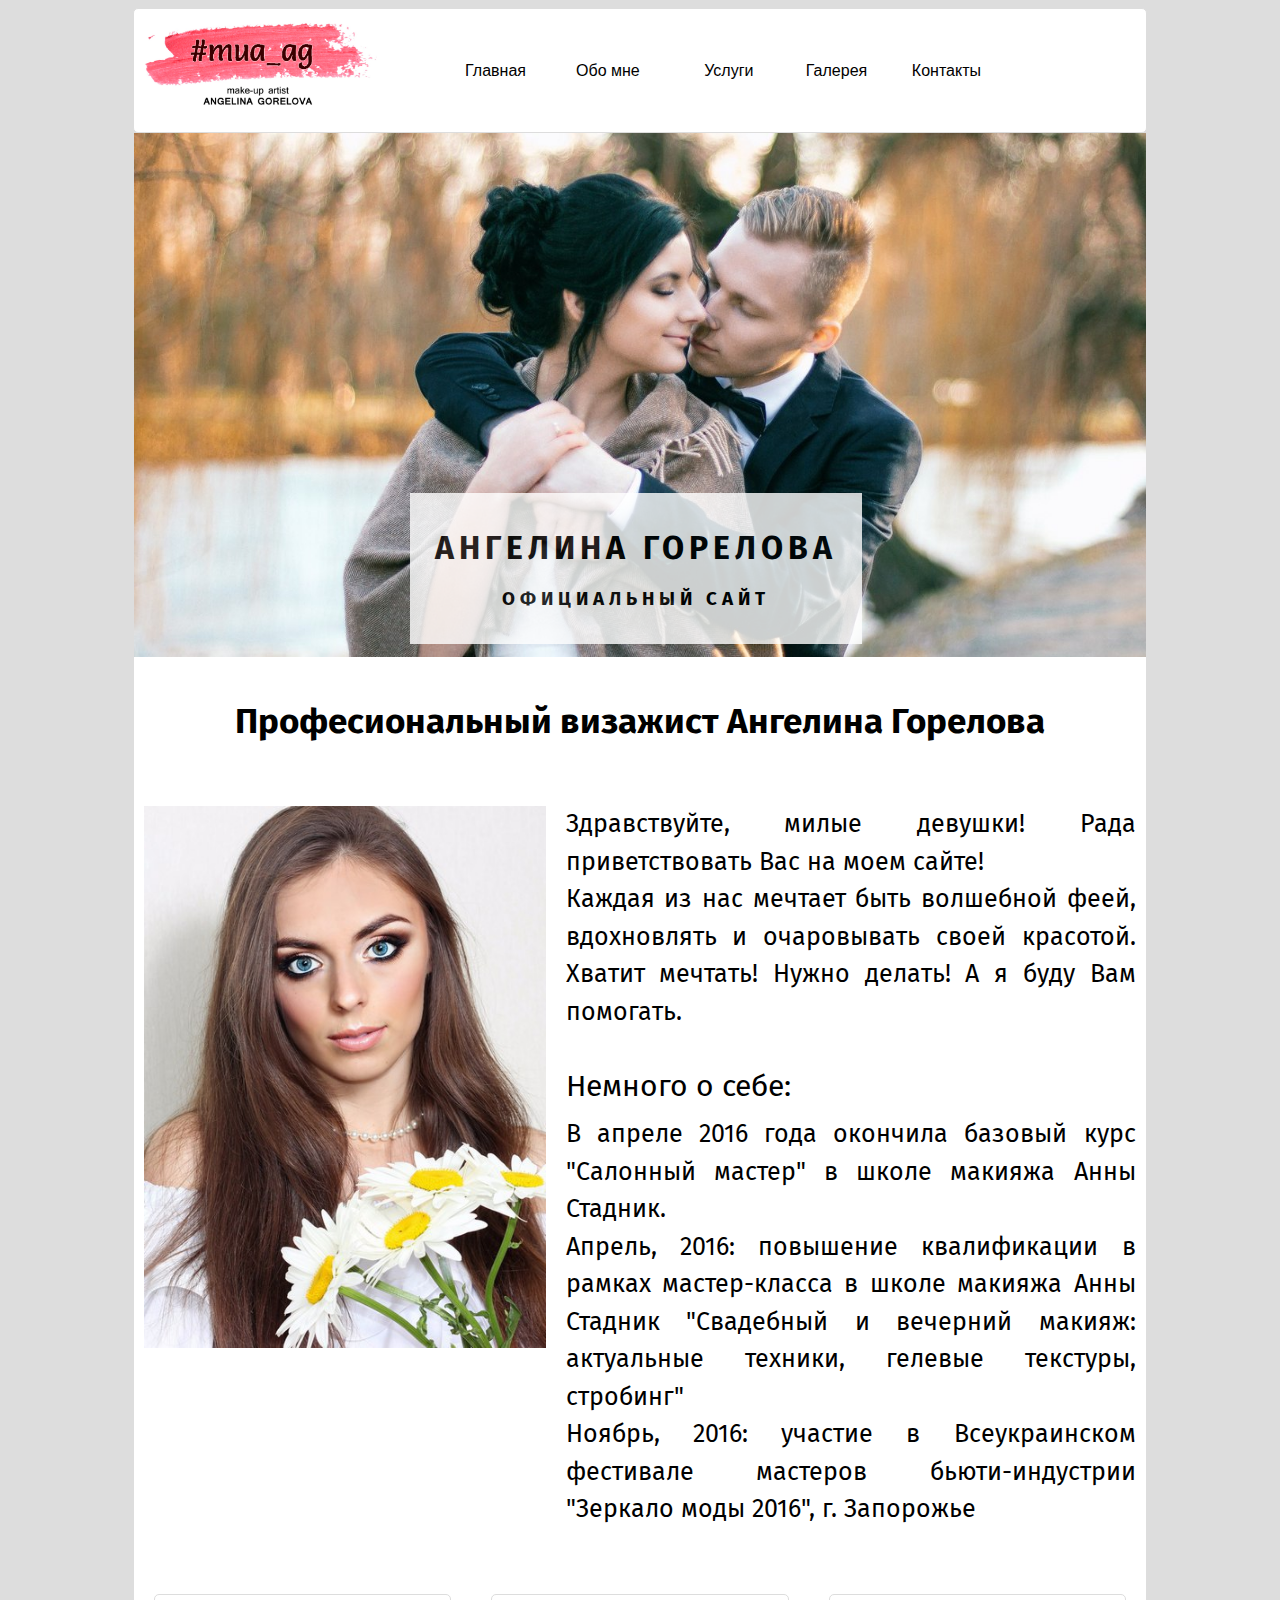
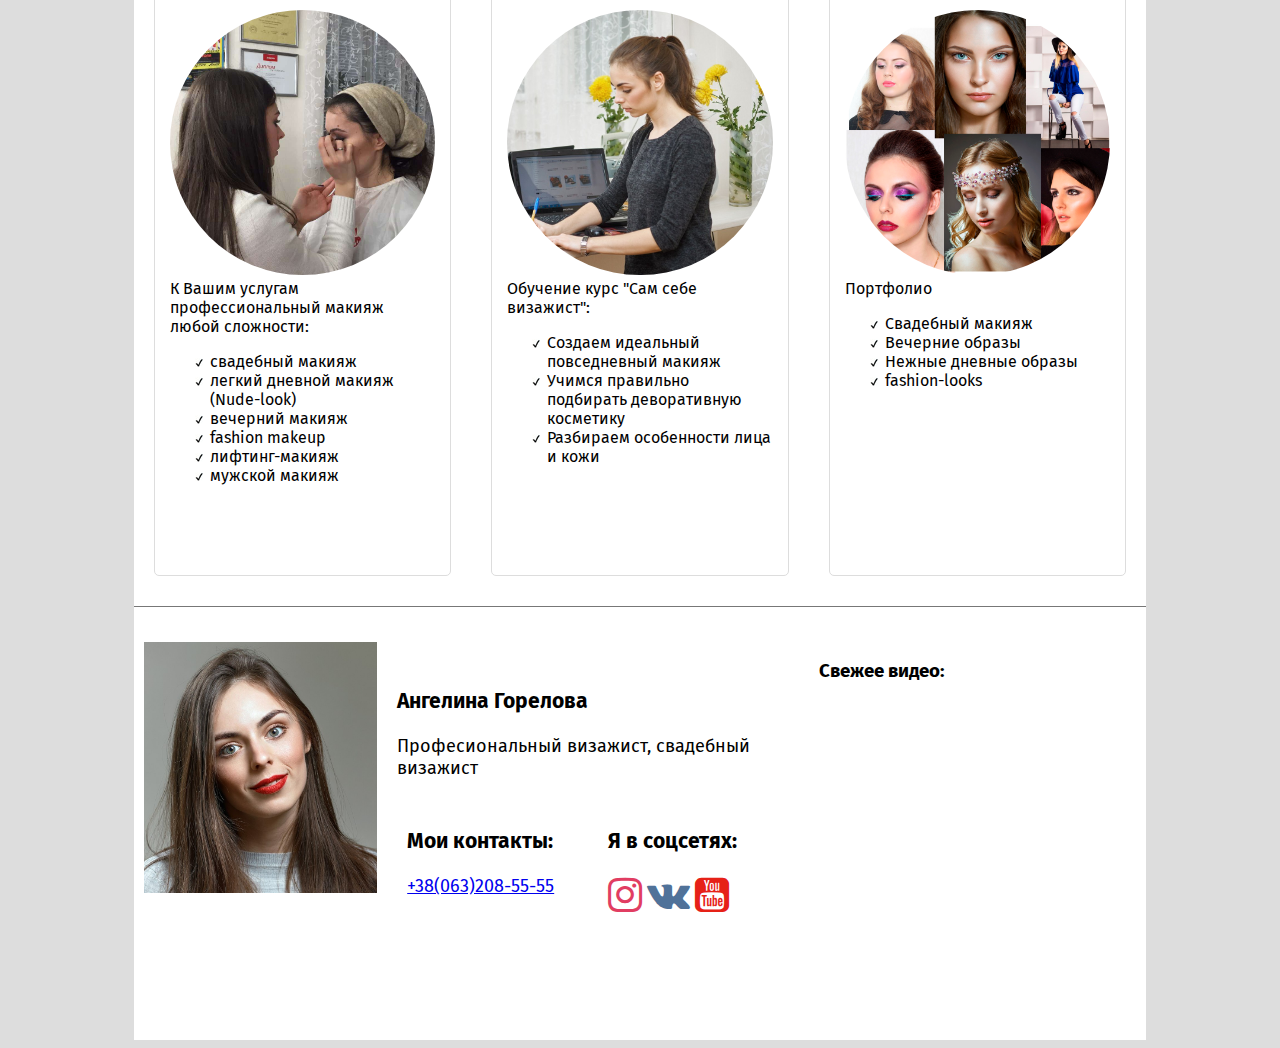
<file: index.html>
<!DOCTYPE html>
<html lang="en">
<head>
	<meta charset="UTF-8">
	<title>Mua_AG</title>
	<meta name="viewport" content="width=device-width, initial-scale=1">
	<link href="https://fonts.googleapis.com/css?family=Fira+Sans:300" rel="stylesheet">
	<link rel="stylesheet" href="css/font-awesome.min.css">
	
	<link rel="stylesheet" href="style.css">
	<link rel="stylesheet" href="column.css">

</head>
<body>
	<header class="container clearfix">
		<div class="col-3">
			<a href="index.html"><img src="images/logo.jpg" alt=""></a>
		</div>
		<nav class="col-9">
			<ul>
				<li><a href="index.html">Главная</a></li>
				<li><a href="about_me.html">Обо мне</a></li>
				<li><a href="uslugi.html">Услуги</a></li>
				<li><a href="gallery.html">Галерея</a></li>
				<li><a href="kontakts.html">Контакты</a></li>
			</ul>
		</nav>
	</header>
	<div class="container wedd">
		<img src="images/wedding.jpg" alt="">
		<div class="center">
			<h1>Ангелина Горелова</h1>
			<h3>Официальный сайт</h3>
		</div>
	</div>
	<div class="container clearfix self">
		<h2>Професиональный визажист Ангелина Горелова</h2>
		<div class="col-5">
			<img src="images/avatar.jpg" alt="">
		</div>
		<div class="col-7">
			<p>Здравствуйте, милые девушки! Рада приветствовать Вас на моем сайте!<br>
			Каждая из нас мечтает быть волшебной феей, вдохновлять и очаровывать своей красотой. Хватит мечтать! Нужно делать! А я буду Вам помогать.</p>
			<p><span>Немного о себе:</span><br>
			В апреле 2016 года окончила базовый курс "Салонный мастер" в школе макияжа Анны Стадник.<br>
			Апрель, 2016: повышение квалификации в рамках мастер-класса в школе макияжа Анны Стадник "Свадебный и вечерний макияж:
			актуальные техники, гелевые текстуры, стробинг"<br>
			Ноябрь, 2016: участие в Всеукраинском фестивале мастеров бьюти-индустрии "Зеркало моды 2016", г. Запорожье</p>
		</div>
	</div>
	<div class="container clearfix kol">
		<div class="col-4">
			<div class="bord">
				<a href="uslugi.html"><img src="images/work.jpg" alt=""></a>
				К Вашим услугам профессиональный макияж любой сложности:
				<ul>
					<li>свадебный макияж</li>
					<li>легкий дневной макияж (Nude-look)</li>
					<li>вечерний макияж</li>
					<li>fashion makeup</li>
					<li>лифтинг-макияж</li>
					<li>мужской макияж</li>
				</ul>
			</div>	
		</div>
		<div class="col-4">
			<div class="bord">
				<a href="uslugi.html"><img src="images/samsebe.jpg" alt=""></a>
				Обучение курс "Сам себе визажист":
				<ul>
					<li>Создаем идеальный повседневный макияж</li>
					<li>Учимся правильно подбирать деворативную косметику</li>
					<li>Разбираем особенности лица и кожи</li>
				</ul>
			</div>
		</div>
		<div class="col-4">
			<div class="bord">
				<a href="gallery.html"><img src="images/folio.jpg" alt=""></a>
				Портфолио
				<ul>
					<li>Cвадебный макияж</li>
					<li>Вечерние образы</li>
					<li>Нежные дневные образы</li>
					<li>fashion-looks</li>
				</ul>
			</div>
		</div>
	</div>
	<div class="container clearfix kontakts">
		<div class="col-3">
			<img src="images/avatar2.jpg" alt="">
		</div>
		<div class="col-5">
			<h3>Ангелина Горелова</h3>
			<p>Професиональный визажист, свадебный визажист</p>
			<div class="col-6">
				<h3>Мои контакты:</h3>
				<a href="tel: +380632085455">+38(063)208-55-55</a>
			</div>
			<div class="col-6">
				<h3>Я в соцсетях:</h3>
				<a href="https://www.instagram.com/perfectschoolmakeup/"><i class="fa fa-instagram" aria-hidden="true"></i></a>
				<a href="https://vk.com/mua_ag"><i class="fa fa-vk" aria-hidden="true"></i></a>
				<a href="https://www.youtube.com/channel/UCygjeEYj2Mq96Kwsr8gCIZw"><i class="fa fa-youtube-square" aria-hidden="true"></i></a>
			</div>
		</div>
		<div class="col-4">
			<h3>Свежее видео:</h3>
			<iframe width="560" height="315" src="https://www.youtube.com/embed/72Kz_Njo-fI" frameborder="0" allowfullscreen></iframe>
		</div>
	</div>
	<a href="#" id="top">↑Вверх</a>
	<script src="script.js"></script>
</body>
</html>
</file>
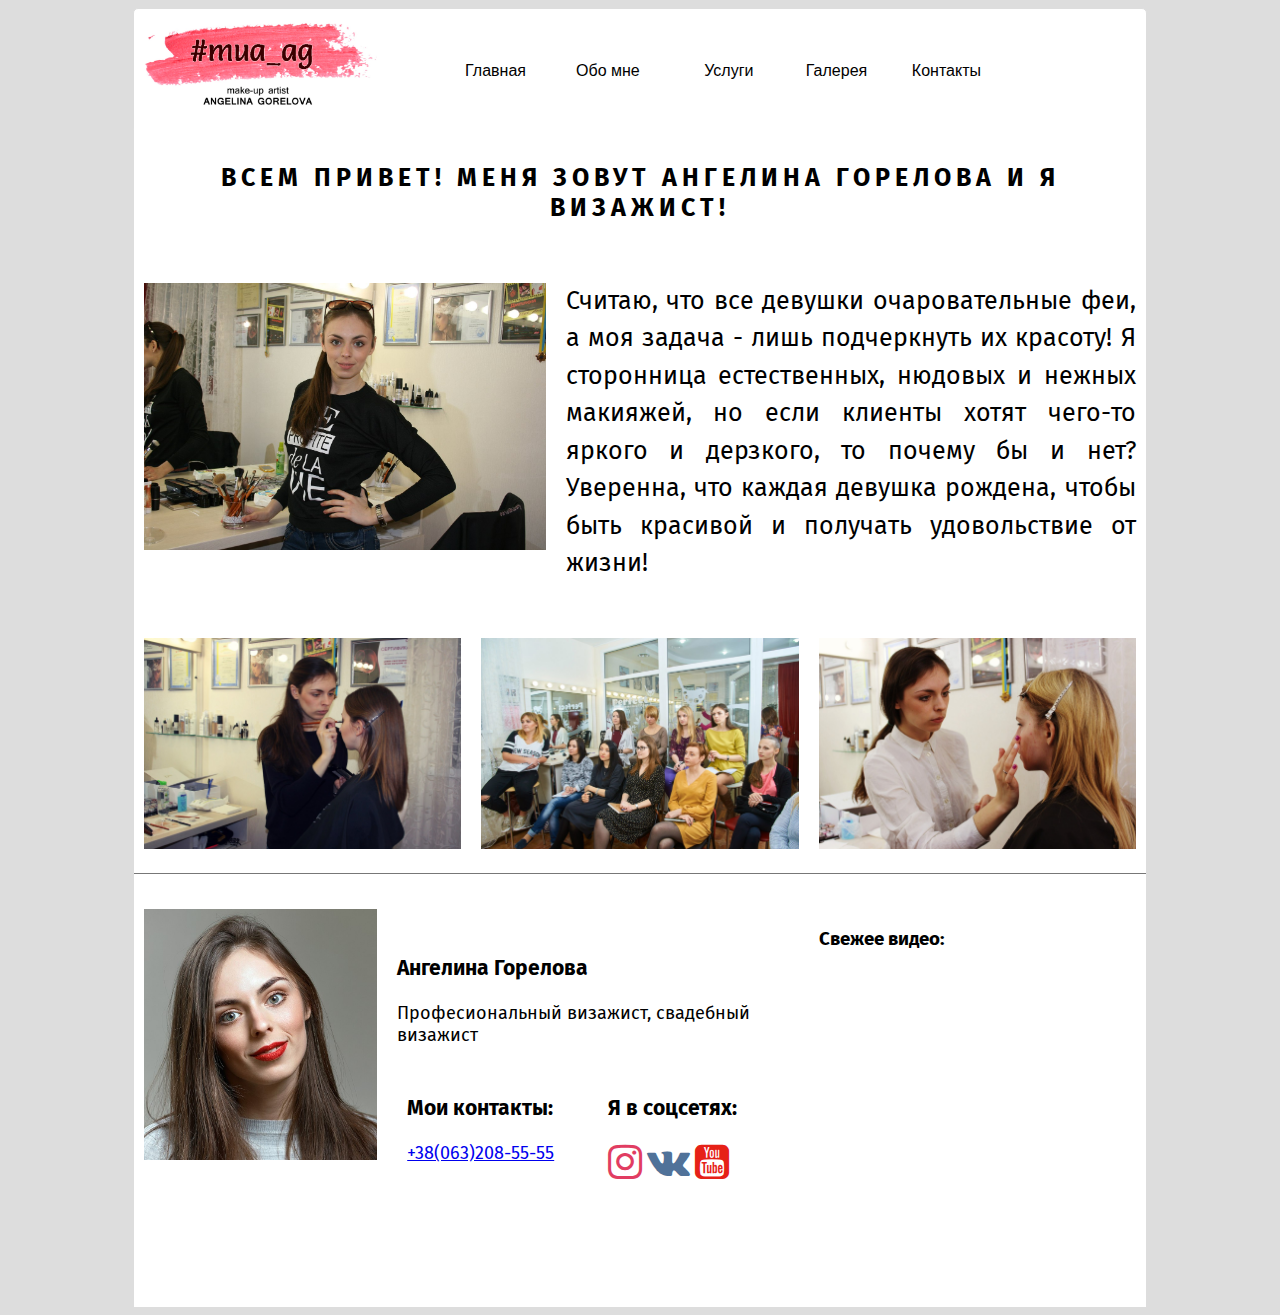
<file: About_me.html>
<!DOCTYPE html>
<html lang="en">
<head>
	<meta charset="UTF-8">
	<title>About_me</title>
	<link href="https://fonts.googleapis.com/css?family=Fira+Sans:300" rel="stylesheet">
	<link rel="stylesheet" href="css/font-awesome.min.css">
	<link rel="stylesheet" href="column.css">
	<link rel="stylesheet" href="style.css">
</head>
<body>
	<header class="container clearfix">
		<div class="col-3">
			<a href="index.html"><img src="images/logo.jpg" alt=""></a>
		</div>
		<nav class="col-9">
			<ul>
				<li><a href="index.html">Главная</a></li>
				<li><a href="about_me.html">Обо мне</a></li>
				<li><a href="uslugi.html">Услуги</a></li>
				<li><a href="gallery.html">Галерея</a></li>
				<li><a href="kontakts.html">Контакты</a></li>
			</ul>
		</nav>
	</header>
	<div class="container clearfix am">
		<h3>Всем привет! Меня зовут Ангелина Горелова и я визажист!</h3>
		<div class="col-5">
			<img src="images/am3.jpg" alt="">
		</div>
		<div class="col-7">
			<p>Считаю, что все девушки очаровательные феи, а моя задача - лишь подчеркнуть их красоту! Я сторонница естественных, нюдовых и нежных макияжей, но если клиенты хотят чего-то яркого и дерзкого, то почему бы и нет? Уверенна, что каждая девушка рождена, чтобы быть красивой и получать удовольствие от жизни!</p>
		</div>
	</div>
	<div class="container clearfix">
		<div class="col-4">
			<img src="images/am1.jpg" alt="">
		</div>
		<div class="col-4">
			<img src="images/am4.jpg" alt="">
		</div>
		<div class="col-4">
			<img src="images/am2.jpg" alt="">
		</div>
	</div>
	
	<div class="container clearfix kontakts">
		<div class="col-3">
			<img src="images/avatar2.jpg" alt="">
		</div>
		<div class="col-5">
			<h3>Ангелина Горелова</h3>
			<p>Професиональный визажист, свадебный визажист</p>
			<div class="col-6">
				<h3>Мои контакты:</h3>
				<a href="tel: +380632085455">+38(063)208-55-55</a>
			</div>
			<div class="col-6">
				<h3>Я в соцсетях:</h3>
				<a href="https://www.instagram.com/perfectschoolmakeup/"><i class="fa fa-instagram" aria-hidden="true"></i></a>
				<a href="https://vk.com/mua_ag"><i class="fa fa-vk" aria-hidden="true"></i></a>
				<a href="https://www.youtube.com/channel/UCygjeEYj2Mq96Kwsr8gCIZw"><i class="fa fa-youtube-square" aria-hidden="true"></i></a>
			</div>
		</div>
		<div class="col-4">
			<h3>Свежее видео:</h3>
			<iframe width="560" height="315" src="https://www.youtube.com/embed/72Kz_Njo-fI" frameborder="0" allowfullscreen></iframe>
		</div>
	</div>
</body>
</html>
</file>
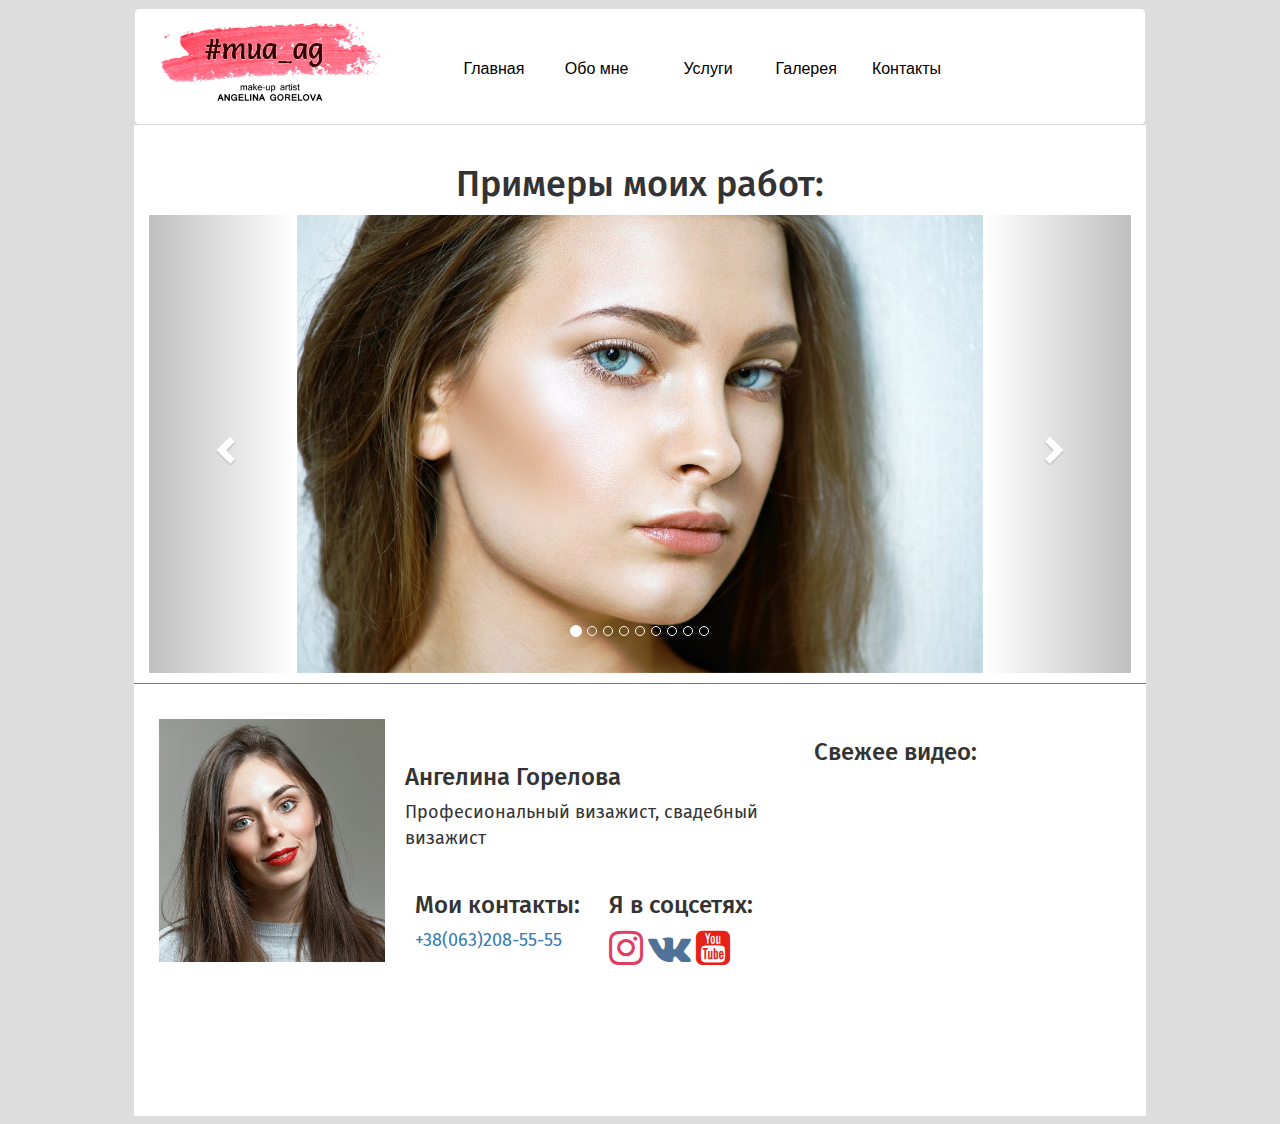
<file: gallery.html>
<!DOCTYPE html>
<html lang="en">
<head>
<title>Gallery</title>
<meta charset="utf-8">
<meta name="viewport" content="width=device-width, initial-scale=1">
<link rel="stylesheet" href="https://maxcdn.bootstrapcdn.com/bootstrap/3.3.7/css/bootstrap.min.css">
<link href="https://fonts.googleapis.com/css?family=Fira+Sans:300" rel="stylesheet">
<link rel="stylesheet" href="css/font-awesome.min.css">
<script src="https://ajax.googleapis.com/ajax/libs/jquery/3.1.1/jquery.min.js"></script>
<script src="https://maxcdn.bootstrapcdn.com/bootstrap/3.3.7/js/bootstrap.min.js"></script>
<style>
  .carousel-inner > .item > img,
  .carousel-inner > .item > a > img {
      width: 70%;
      margin: auto;
  }
</style>
<link rel="stylesheet" href="column.css">
<link rel="stylesheet" href="style.css">
</head>
  <body>
	<header class="container clearfix">
		<div class="col-3">
			<a href="index.html"><img src="images/logo.jpg" alt=""></a>
		</div>
		<nav class="col-9">
			<ul>
				<li><a href="index.html">Главная</a></li>
				<li><a href="about_me.html">Обо мне</a></li>
				<li><a href="uslugi.html">Услуги</a></li>
				<li><a href="gallery.html">Галерея</a></li>
				<li><a href="kontakts.html">Контакты</a></li>
			</ul>
		</nav>
	</header>

	<div class="container">
  		<br>
  		<h1 style="text-align: center">Примеры моих работ:</h1>

  		<div id="myCarousel" class="carousel slide" data-ride="carousel">
		    <!-- Indicators -->
		    <ol class="carousel-indicators">
		      	<li data-target="#myCarousel" data-slide-to="0" class="active"></li>
		      	<li data-target="#myCarousel" data-slide-to="1"></li>
		      	<li data-target="#myCarousel" data-slide-to="2"></li>
		      	<li data-target="#myCarousel" data-slide-to="3"></li>
		      	<li data-target="#myCarousel" data-slide-to="4"></li>
		      	<li data-target="#myCarousel" data-slide-to="5"></li>
		      	<li data-target="#myCarousel" data-slide-to="6"></li>
		      	<li data-target="#myCarousel" data-slide-to="7"></li>
		      	<li data-target="#myCarousel" data-slide-to="8"></li>
			</ol>
		    <!-- Wrapper for slides -->
		    <div class="carousel-inner" role="listbox">
			    <div class="item active">
			        <img src="images/sl1.jpg" alt="Chania" width="460" height="345">
			    </div>
		      	<div class="item">
		        	<img src="images/sl2.jpg" alt="Chania" width="460" height="345">
		      	</div>
		       	<div class="item">
		        	<img src="images/sl3.jpg" alt="Flower" width="460" height="345">
		      	</div>
		      	<div class="item">
		        	<img src="images/sl4.jpg" alt="Flower" width="460" height="345">
		      	</div>
		      	<div class="item">
		        	<img src="images/sl5.jpg" alt="Flower" width="460" height="345">
		      	</div>
		      	<div class="item">
		        	<img src="images/sl6.jpg" alt="Flower" width="460" height="345">
		      	</div>
		      	<div class="item">
		        	<img src="images/sl7.jpg" alt="Flower" width="460" height="345">
		      	</div>
		      	<div class="item">
		        	<img src="images/sl8.jpg" alt="Flower" width="460" height="345">
		      	</div>
		      	<div class="item">
		        	<img src="images/sl9.jpg" alt="Flower" width="460" height="345">
		      	</div>
		    </div>
		    <!-- Left and right controls -->
		    <a class="left carousel-control" href="#myCarousel" role="button" data-slide="prev">
		      	<span class="glyphicon glyphicon-chevron-left" aria-hidden="true"></span>
		      	<span class="sr-only">Previous</span>
		    </a>
		    <a class="right carousel-control" href="#myCarousel" role="button" data-slide="next">
		      	<span class="glyphicon glyphicon-chevron-right" aria-hidden="true"></span>
		      	<span class="sr-only">Next</span>
		    </a>
		</div>
	</div>
	<div class="container clearfix kontakts">
		<div class="col-3">
			<img src="images/avatar2.jpg" alt="">
		</div>
		<div class="col-5">
			<h3>Ангелина Горелова</h3>
			<p>Професиональный визажист, свадебный визажист</p>
			<div class="col-6">
				<h3>Мои контакты:</h3>
				<a href="tel: +380632085455">+38(063)208-55-55</a>
			</div>
			<div class="col-6">
				<h3>Я в соцсетях:</h3>
				<a href="https://www.instagram.com/perfectschoolmakeup/"><i class="fa fa-instagram" aria-hidden="true"></i></a>
				<a href="https://vk.com/mua_ag"><i class="fa fa-vk" aria-hidden="true"></i></a>
				<a href="https://www.youtube.com/channel/UCygjeEYj2Mq96Kwsr8gCIZw"><i class="fa fa-youtube-square" aria-hidden="true"></i></a>
			</div>
		</div>
		<div class="col-4">
			<h3>Свежее видео:</h3>
			<iframe width="560" height="315" src="https://www.youtube.com/embed/72Kz_Njo-fI" frameborder="0" allowfullscreen></iframe>
		</div>
	</div>



	
	<script src="https://ajax.googleapis.com/ajax/libs/jquery/1.11.0/jquery.min.js"></script>
    <script src="js/bootstrap.min.js"></script>
  </body>
</html>
</file>
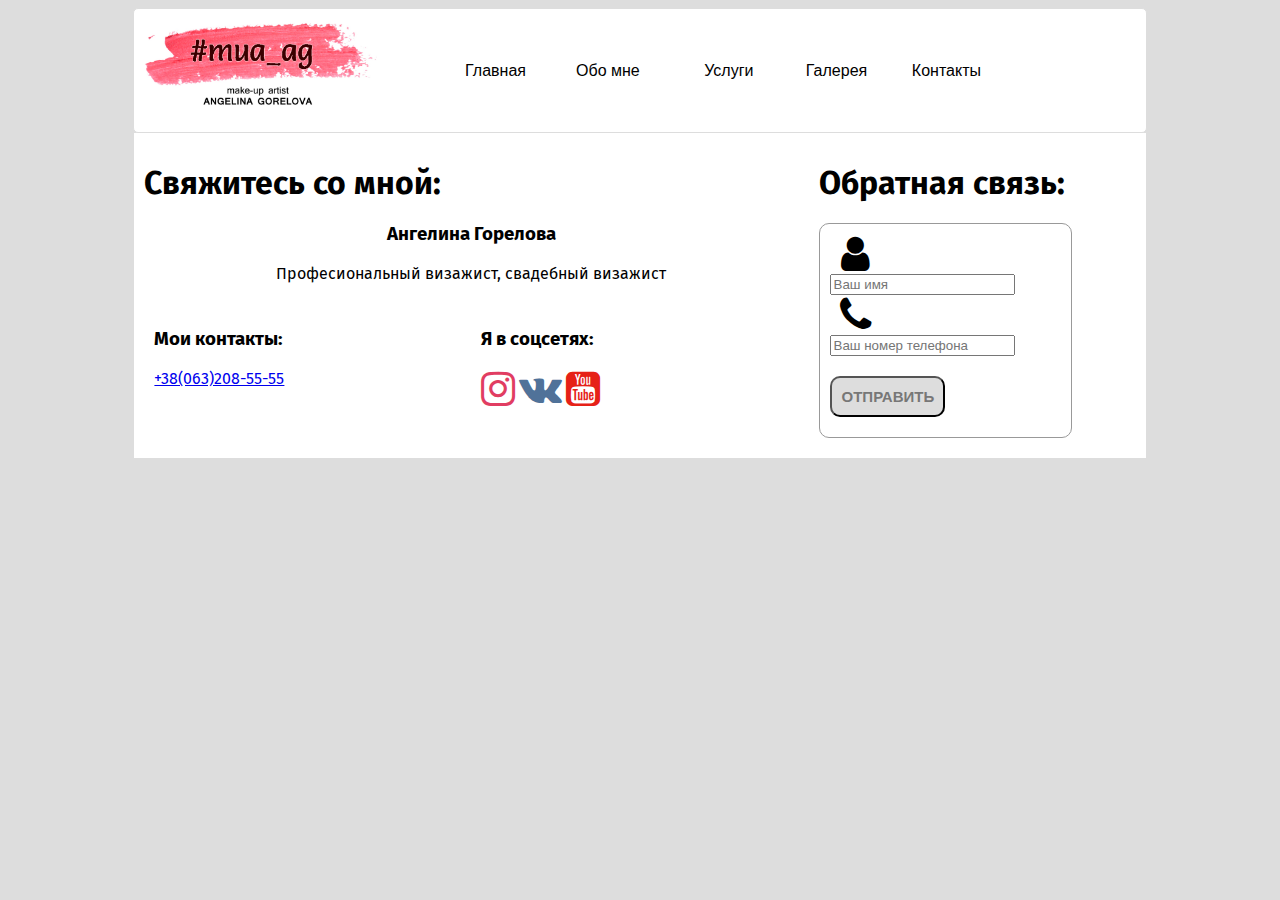
<file: kontakts.html>
<!DOCTYPE html>
<html lang="en">
<head>
	<meta charset="UTF-8">
	<title>Kontakts</title>
	<link href="https://fonts.googleapis.com/css?family=Fira+Sans:300" rel="stylesheet">
	<link rel="stylesheet" href="css/font-awesome.min.css">
	<link rel="stylesheet" href="column.css">
	<link rel="stylesheet" href="style.css">
</head>
<body>
	<header class="container clearfix">
		<div class="col-3">
			<a href="index.html"><img src="images/logo.jpg" alt=""></a>
		</div>
		<nav class="col-9">
			<ul>
				<li><a href="index.html">Главная</a></li>
				<li><a href="about_me.html">Обо мне</a></li>
				<li><a href="uslugi.html">Услуги</a></li>
				<li><a href="gallery.html">Галерея</a></li>
				<li><a href="kontakts.html">Контакты</a></li>
			</ul>
		</nav>
	</header>
	<div class="container clearfix">
		<div class="col-8">
			<h1>Свяжитесь со мной:</h1>
			<h3 style="text-align: center">Ангелина Горелова</h3>
			<p style="text-align: center">Професиональный визажист, свадебный визажист</p>
			<div class="col-6">
				<h3>Мои контакты:</h3>
				<a href="tel: +380632085455">+38(063)208-55-55</a>
			</div>
			<div class="col-6">
				<h3>Я в соцсетях:</h3>
				<a href="https://www.instagram.com/perfectschoolmakeup/"><i class="fa fa-instagram" aria-hidden="true"></i></a>
				<a href="https://vk.com/mua_ag"><i class="fa fa-vk" aria-hidden="true"></i></a>
				<a href="https://www.youtube.com/channel/UCygjeEYj2Mq96Kwsr8gCIZw"><i class="fa fa-youtube-square" aria-hidden="true"></i></a>
			</div>
		</div>
		<div class="col-4">
			<h1>Обратная связь:</h1>
			<form action="">
				<i class="fa fa-fw fa-user" aria-hidden="true"></i>
				<input type="text" size="20" name="user" required placeholder="Ваш имя">
				<br>
				<i class="fa fa-fw fa-phone" aria-hidden="true">
				</i><input type="text" size="20" name="pass" required placeholder="Ваш номер телефона">
				<br><input type="submit" value="Отправить">
			</form>
		</div>
	</div>

	
</body>
</html>
</file>
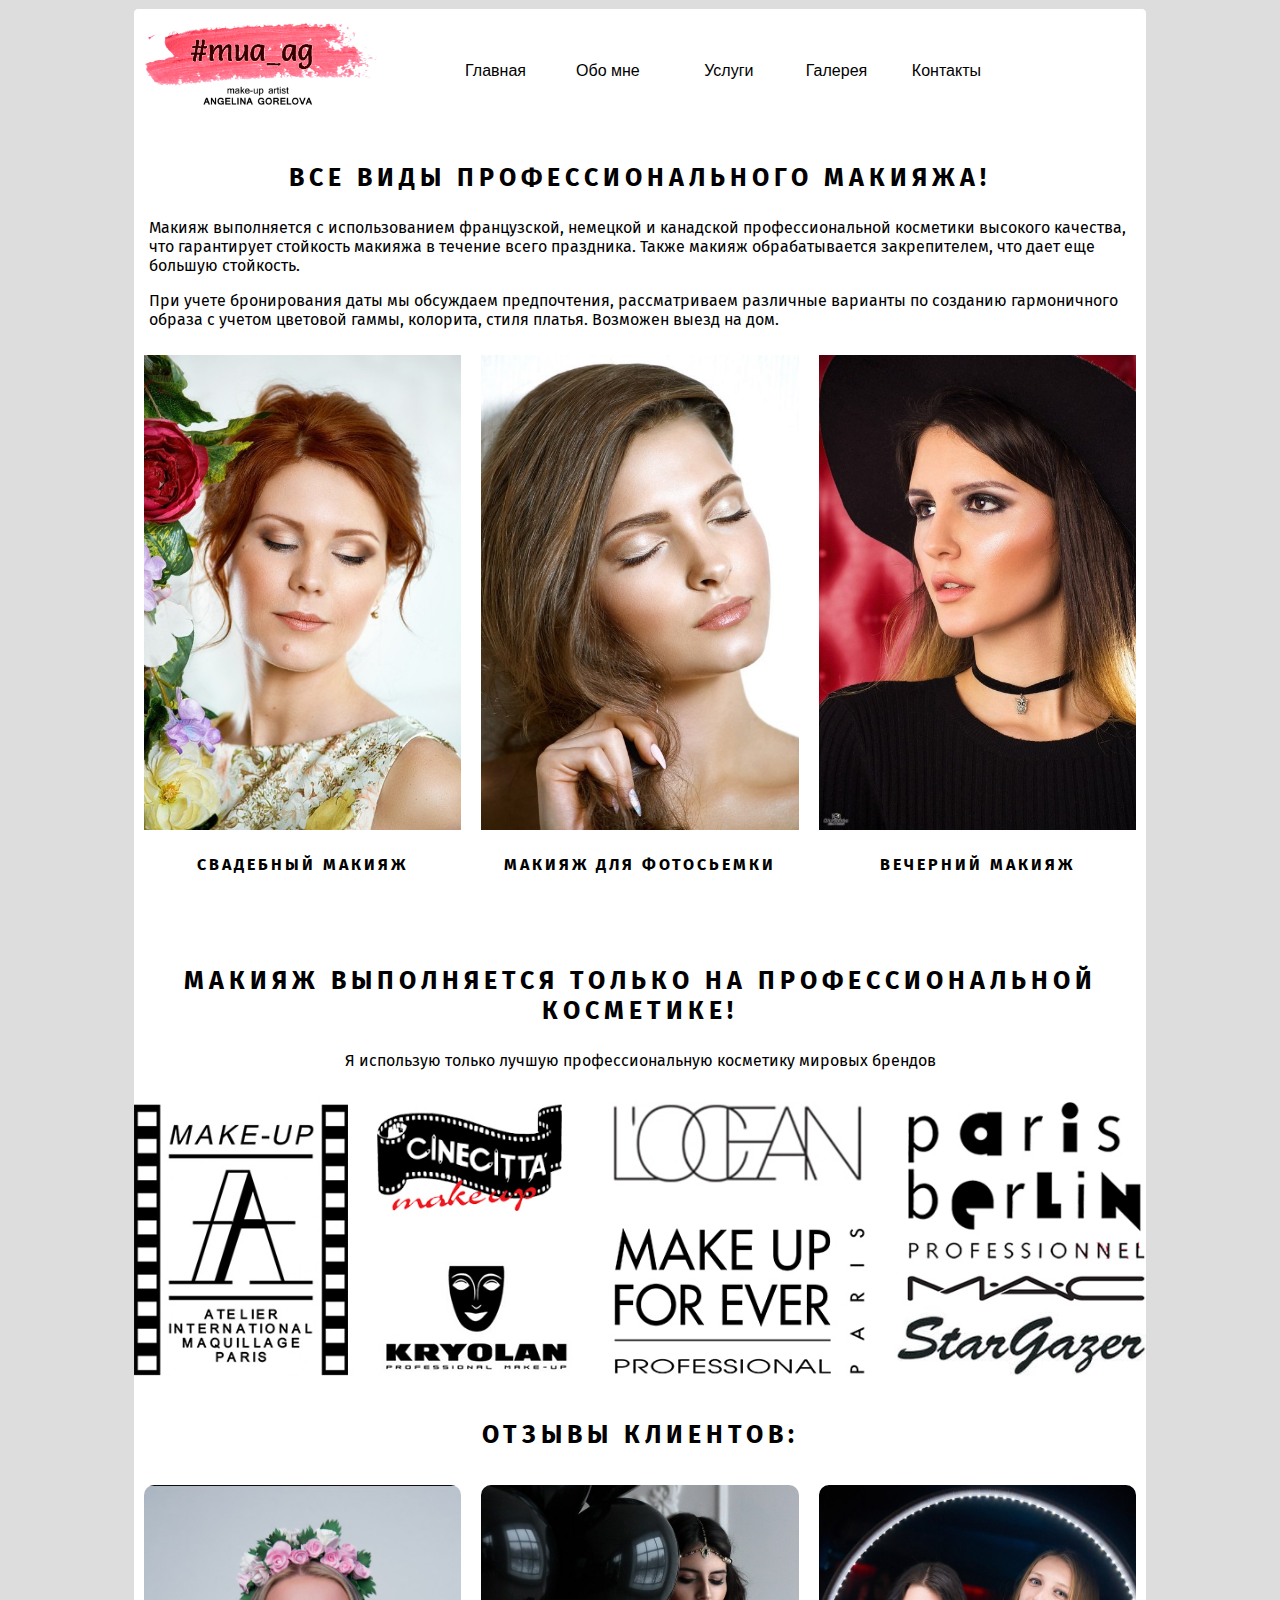
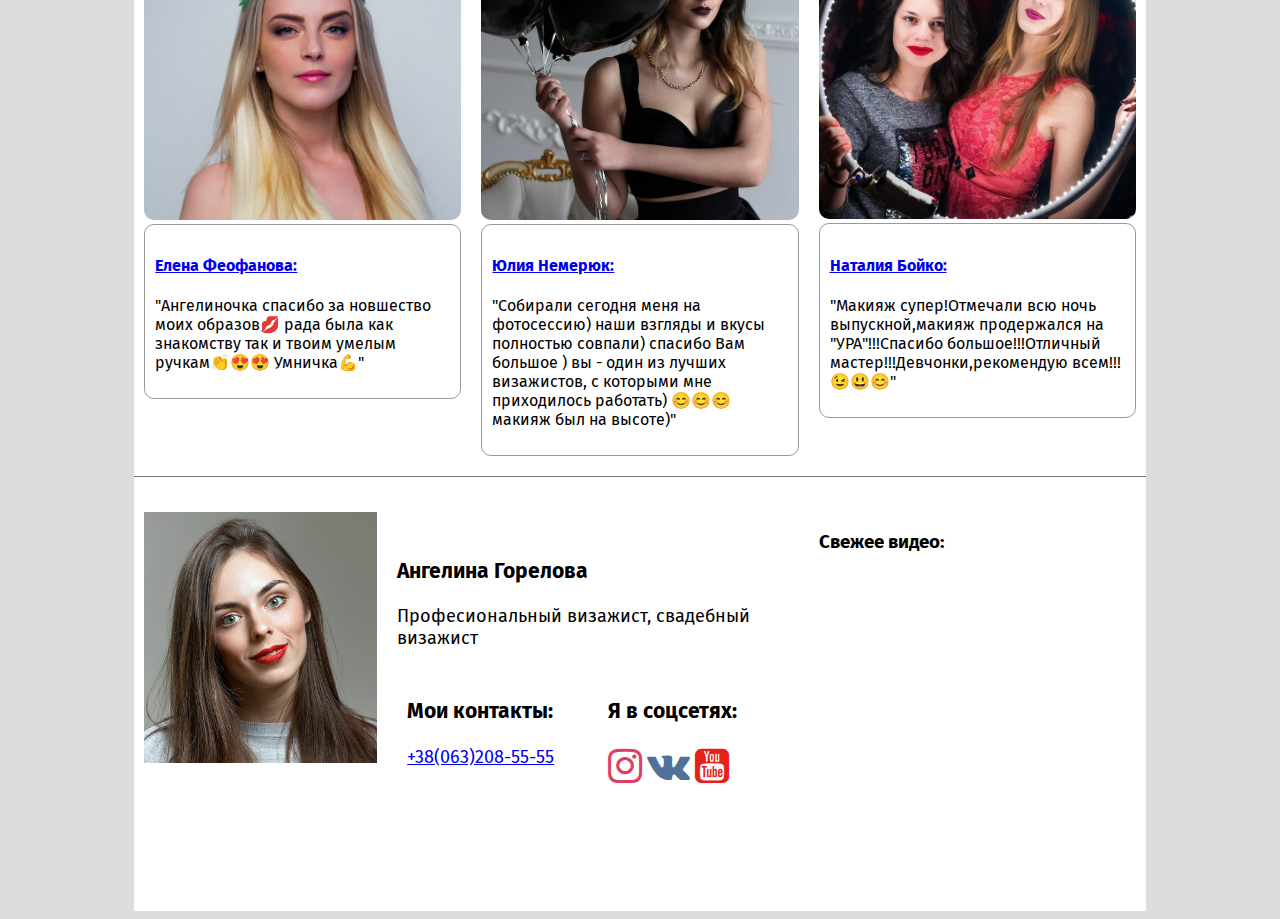
<file: uslugi.html>
<!DOCTYPE html>
<html lang="en">
<head>
	<meta charset="UTF-8">
	<title>Uslugi</title>
	<link href="https://fonts.googleapis.com/css?family=Fira+Sans:300" rel="stylesheet">
	<link rel="stylesheet" href="css/font-awesome.min.css">
	<link rel="stylesheet" href="column.css">
	<link rel="stylesheet" href="style.css">
</head>
<body>
	<header class="container clearfix">
		<div class="col-3">
			<a href="index.html"><img src="images/logo.jpg" alt=""></a>
		</div>
		<nav class="col-9">
			<ul>
				<li><a href="index.html">Главная</a></li>
				<li><a href="about_me.html">Обо мне</a></li>
				<li><a href="uslugi.html">Услуги</a></li>
				<li><a href="gallery.html">Галерея</a></li>
				<li><a href="kontakts.html">Контакты</a></li>
			</ul>
		</nav>
	</header>
	<div class="container clearfix usluga">
		<h3>Все виды профессионального макияжа!</h3>
		<p>Макияж выполняется с использованием французской, немецкой и канадской профессиональной косметики высокого качества, что гарантирует стойкость макияжа в течение всего праздника. Также макияж обрабатывается закрепителем, что дает еще большую стойкость.</p>
		<p>При учете бронирования даты мы обсуждаем предпочтения, рассматриваем различные варианты по созданию гармоничного образа с учетом цветовой гаммы, колорита, стиля платья. Возможен выезд на дом.</p>
		<div class="col-4">
			<img src="images/svad.jpg" alt="">
			<h4>Свадебный макияж</h4>
		</div>
		<div class="col-4">
			<img src="images/photosemka.jpg" alt="">
			<h4>Макияж для фотосьемки</h4>			
		</div>
		<div class="col-4">
			<img src="images/vecher.jpg" alt="">
			<h4>Вечерний макияж</h4>			
		</div>
	</div>
	<div class="container cosmetic">
		<h3>Макияж выполняется только на профессиональной косметике!</h3>
		<p>Я использую только лучшую профессиональную косметику мировых брендов</p>
		<img src="images/cosmetic.jpg" alt="">
	</div>
	<div class="container clearfix rewies">
		<h3> Отзывы клиентов:</h3>
		<div class="col-4">
			<img src="images/otz1.jpg" alt="">
			<div class="otz">
				<a href="https://vk.com/id63041978"><h4>Елена Феофанова:</h4></a>
				<p>"Ангелиночка спасибо за новшество моих образов💋 рада была как знакомству так и твоим умелым ручкам👏😍😍 Умничка💪"</p>
			</div>			
		</div>
		<div class="col-4">
			<img src="images/otz2.jpg" alt="">
			<div class="otz">
				<a href="https://vk.com/id393468615"><h4>Юлия Немерюк:</h4></a>
				<p>"Cобирали сегодня меня на фотосессию) наши взгляды и вкусы полностью совпали) спасибо Вам большое ) вы - один из лучших визажистов, с которыми мне приходилось работать) 😊😊😊макияж был на высоте)"</p>
			</div>
		</div>
		<div class="col-4">
			<img src="images/otz3.jpg" alt="">
			<div class="otz">
				<a href="https://vk.com/achivi"><h4>Наталия Бойко:</h4></a>	
				<p>"Макияж супер!Отмечали всю ночь выпускной,макияж продержался на "УРА"!!!Спасибо большое!!!Отличный мастер!!!Девчонки,рекомендую всем!!!😉😃😊"</p>
			</div>		
		</div>
	</div>
	<div class="container clearfix kontakts">
		<div class="col-3">
			<img src="images/avatar2.jpg" alt="">
		</div>
		<div class="col-5">
			<h3>Ангелина Горелова</h3>
			<p>Професиональный визажист, свадебный визажист</p>
			<div class="col-6">
				<h3>Мои контакты:</h3>
				<a href="tel: +380632085455">+38(063)208-55-55</a>
			</div>
			<div class="col-6">
				<h3>Я в соцсетях:</h3>
				<a href="https://www.instagram.com/perfectschoolmakeup/"><i class="fa fa-instagram" aria-hidden="true"></i></a>
				<a href="https://vk.com/mua_ag"><i class="fa fa-vk" aria-hidden="true"></i></a>
				<a href="https://www.youtube.com/channel/UCygjeEYj2Mq96Kwsr8gCIZw"><i class="fa fa-youtube-square" aria-hidden="true"></i></a>
			</div>
		</div>
		<div class="col-4">
			<h3>Свежее видео:</h3>
			<iframe width="560" height="315" src="https://www.youtube.com/embed/72Kz_Njo-fI" frameborder="0" allowfullscreen></iframe>
		</div>
	</div>
	
</body>
</html>
</file>
<file: style.css>
body{
	background: #ddd;
	font-family: 'Fira Sans', sans-serif;
	margin: 8px;
}
header{
	/*position: fixed;*/
	top: 0;
	z-index: 10;
	left: 50%;
	/*margin-left: -40% !important;*/
	border: 1px #ddd solid;
	border-radius: 5px;
}
.clearfix:after{
	content:'';
	clear: both;
	display: block;
}
.container{
	width: 80%;
	margin: 0 auto;
	background: #fff;
	padding-bottom: 10px;
}
img{
	width: 100%;
}
nav{
	float: right;
}
nav ul{
	width: 100%;
	list-style:none;
	font: 16px sans-serif;
	margin-top: 7%;
}
nav ul li {
	float: left;
	text-align: right;
	width: 15%;
	white-space: nowrap;
}
nav ul li a {
	color: #000;
	text-decoration: none !important;
	padding: 10px 15px;
	border-radius: 3px;
	-webkit-transition: 0.8s;
	-o-transition: 0.8s;
	transition: 0.8s;
}
nav ul li a:hover {
	background-color: #fdb8c9;
}
.wedd{
	position: relative;
	/*top: 125px;*/
}
.center{
	background: #fff;
	position: absolute;
	bottom: 5%;	
	left: 50%;
	/*margin-bottom: -250px;*/
	margin-left: -230px;
	opacity: .6;
	padding: 15px 25px;
	text-align: center;
	letter-spacing: 5px;
	text-transform: uppercase;
	-webkit-transition: 0.8s;
	-o-transition: 0.8s;
	transition: 0.8s;
	opacity: .8;
}
.center:hover{
	-webkit-transform: translateY(-45px) scale(1.3);
	-ms-transform: translateY(-45px) scale(1.3);
	-o-transform: translateY(-45px) scale(1.3);
	transform: translateY(-45px) scale(1.3);
}
.self{
	margin-top: -20px;
	padding-top: 20px;
}
.self h2{
	text-align: center;
	font-size: 35px
}
.col-7>p{
	font-size: 25px;
	text-align: justify;
	line-height: 150%

}
.col-7>p>span{
	font-size: 30px;
	line-height: 200%
}

.kol .col-4 img{
	border-radius: 50%
} 
.kol .col-4{	
	padding: 20px !important;
}
.bord{
	padding: 15px;
	min-height: 550px;
	border: 1px #ddd solid;
	border-radius: 5px
}
.bord ul li{
	list-style-image: url(images/gal.jpg);
}
.kontakts{
	border-top: 1px #777 solid;
	padding-top: 25px
}
.fa{
	font-size: 40px
}
.fa-vk{
	color: #507299;
}
.fa-instagram{
	color: #e13d62;
}
.fa-youtube-square{
	color: #e62117;
}
.col-5{
	margin-top: 25px;
	font-size: 18px;
}
.cosmetic{
	margin-top: -20px;
	padding-top: 40px;
}
.cosmetic p{
 	text-align: center;
}
iframe{
	width: 100%;
}
.usluga h3, .cosmetic h3, .rewies h3, .am h3{
	text-align: center;
	letter-spacing: 5px;
	font-size: 25px;
	text-transform: uppercase;
	margin-top: -20px;
	padding-top: 50px;
}
.usluga p{
	padding: 0 15px;
}
.usluga h4{
	text-align: center;
	text-transform: uppercase;
	letter-spacing: 3px;
}
.rewies .col-4 img{
	border-radius: 10px;
}
.rewies .col-4{
	/*display: flex;*/
}
.otz{
	/*background: green;*/
	border: 1px #999 solid;
	border-radius: 10px;
	padding: 10px;
	box-sizing: border-box;
	/*position: relative;*/
	bottom: 206px;
	/*align-items: flex-end;*/
}
form{
	width: 80%;
	border: 1px #999 solid;
	border-radius: 10px;
	padding: 10px;
	box-sizing: border-box;
}
input[type="submit"]{
	width: 50%;
	background: #ddd;
	font-size: 15px;
	color: #777;
	text-transform: uppercase;
	font-family: Arial, sans-serif;
	font-weight: bold;
	margin-top: 20px;
	margin-bottom: 10px;
	padding: 10px 10px;
	border-radius: 10px;
}
#top{
	position: fixed;
	bottom: 10px;
	right: 10px;
	background: #ddd;
	padding: 10px;
	display: none;
	border: 1px #bbb solid;
	border-radius: 5px;
	text-decoration: none;
}
</file>
<file: column.css>
div[class*="col-"]{
	float: left;
	padding: 10px;
	box-sizing: border-box;
}
	.kol .col-4{width: 100%;}
	.col-3{width: 100%;}
	.col-9{width: 100%;}
	.self .col-5{width: 100%;}
	.self .col-7{width: 100%;}

	.kontakts .col-3{width: 41.6666%;}
	.kontakts .col-5{width: 58.3333%;}
	.kontakts .col-4{width: 100%;}

	






@media screen and (min-width: 768px){
	div[class*="col-"]{
		float: left;
		padding: 10px;
		box-sizing: border-box;
	}
	.col-1{width: 8.3333%;}
	.col-2{width: 16.6666%;}
	.col-3, .kontakts .col-3{width: 25%;}
	.col-4, .kol .col-4, .kontakts .col-4{width: 33.3333%;}
	.col-5, .self .col-5, .kontakts .col-5{width: 41.6666%;}
	.col-6{width: 50%;}
	.col-7, .self .col-7{width: 58.3333%;}
	.col-8{width: 66.6666%;}
	.col-9{width: 75%;}
	.col-10{width: 83.3333%;}
	.col-11{width: 91.6666%;}
	.col-12{width: 100%;}
}
</file>
